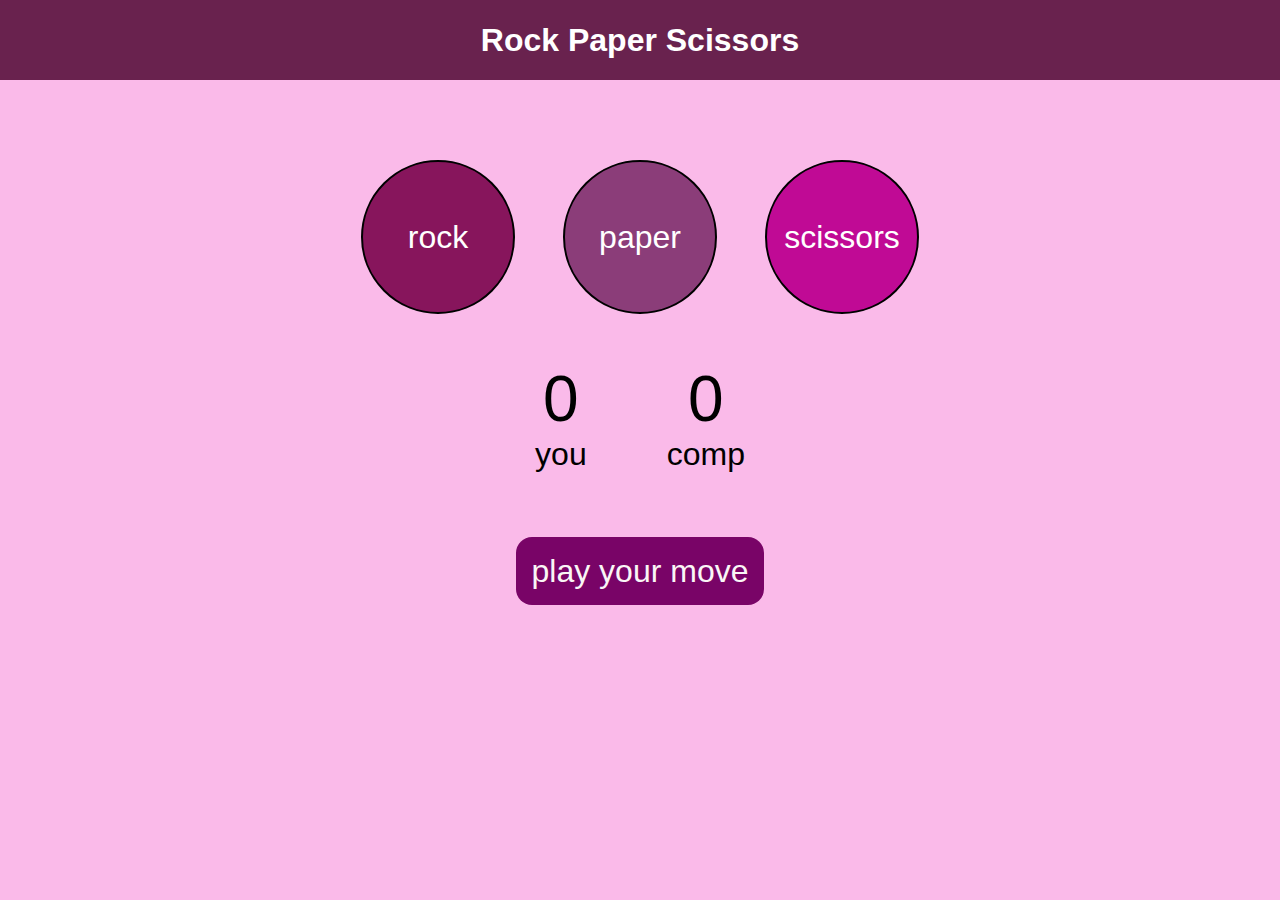
<file: index.html>
<!DOCTYPE html>
<html lang="en">

<head>
  <meta charset="UTF-8">
  <meta name="viewport" content="width=device-width, initial-scale=1.0">
  <title>rock paper scissors</title>
  <link rel="stylesheet" href="rpsStyle.css">
</head>

<body>
  <h1>
    Rock Paper Scissors
  </h1>

  <div class="choices">
    <div class="choice" id="rock">rock</div>
    <div class="choice" id="paper">paper</div>
    <div class="choice" id="scissors">scissors</div>
  </div>

  <div class="scoreboard">
    <div class="score">
      <p id="userscore">0</p>
      <p>you</p>
    </div>
    <div class="score">
      <p id="compscore">0</p>
      <p>comp</p>
    </div>
  </div>

  <div class="msg-container">
    <p id="msg">play your move</p>
  </div>

  <script src="rpsApp.js"></script>
</body>

</html>
</file>
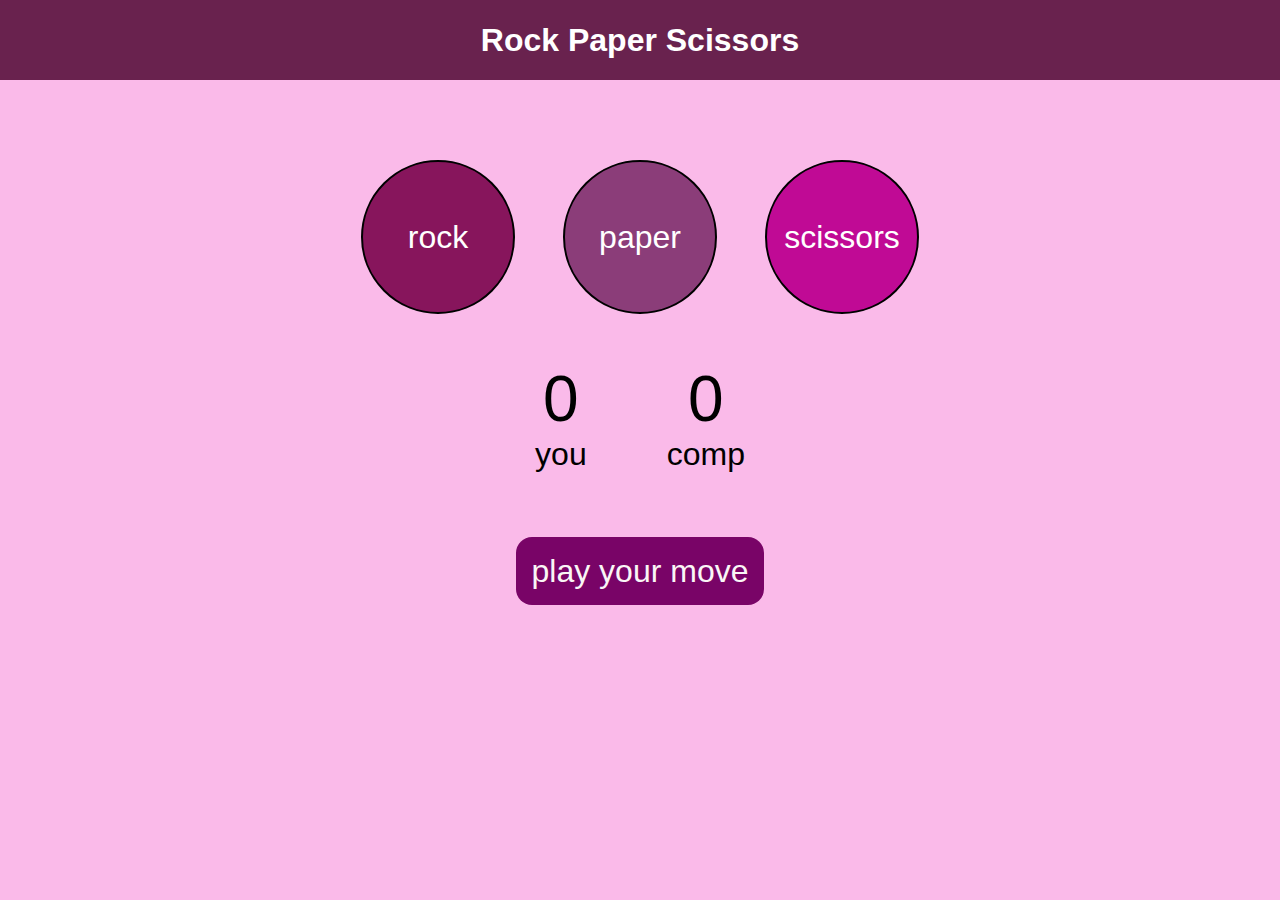
<file: rpsIndex.html>
<!DOCTYPE html>
<html lang="en">

<head>
  <meta charset="UTF-8">
  <meta name="viewport" content="width=device-width, initial-scale=1.0">
  <title>rock paper scissors</title>
  <link rel="stylesheet" href="rpsStyle.css">
</head>

<body>
  <h1>
    Rock Paper Scissors
  </h1>

  <div class="choices">
    <div class="choice" id="rock">rock</div>
    <div class="choice" id="paper">paper</div>
    <div class="choice" id="scissors">scissors</div>
  </div>

  <div class="scoreboard">
    <div class="score">
      <p id="userscore">0</p>
      <p>you</p>
    </div>
    <div class="score">
      <p id="compscore">0</p>
      <p>comp</p>
    </div>
  </div>

  <div class="msg-container">
    <p id="msg">play your move</p>
  </div>

  <script src="rpsApp.js"></script>
</body>

</html>
</file>
<file: rpsStyle.css>
* {
  margin: 0;
  padding: 0;
  align-items: center;
  text-align: center;
  font-family: Arial, Helvetica, sans-serif;
  background-color: rgb(250, 186, 233);
}

h1 {
  background-color: rgb(105, 34, 78);
  color: white;
  height: 5rem;
  line-height: 5rem;
}

.choice {
  height: 150px;
  width: 150px;
  display: flex;
  justify-content: center;
  align-items: center;
  border-radius: 50%;
}

.choices {
  display: flex;
  justify-content: center;
  align-items: center;
  gap: 3rem;
  margin-top: 5rem;

}

.choices :hover {
  opacity: 0.5;
  cursor: pointer;
}

#rock {
  font-size: 2rem;
  background-color: rgb(135, 21, 92);
  border: 2px solid black;
  color: white;

}

#paper {
  background-color: rgb(139, 61, 121);
  border: 2px solid black;
  color: white;
  font-size: 2rem;
}

#scissors {
  font-size: 2rem;
  color: white;
  background-color: rgb(192, 10, 149);
  border: 2px solid black;
}

.scoreboard {

  display: flex;
  justify-content: center;
  text-align: center;
  font-size: 2rem;
  margin-top: 3rem;
  gap: 5rem;
}

#userscore,
#compscore {
  font-size: 4rem;
}

.msg-container {
  margin-top: 5rem;
}

#msg {
  display: inline;
  padding: 1rem;
  background-color: rgb(121, 4, 103);
  color: rgb(250, 246, 246);
  border-radius: 1rem;
  font-size: 2rem;

}
</file>
